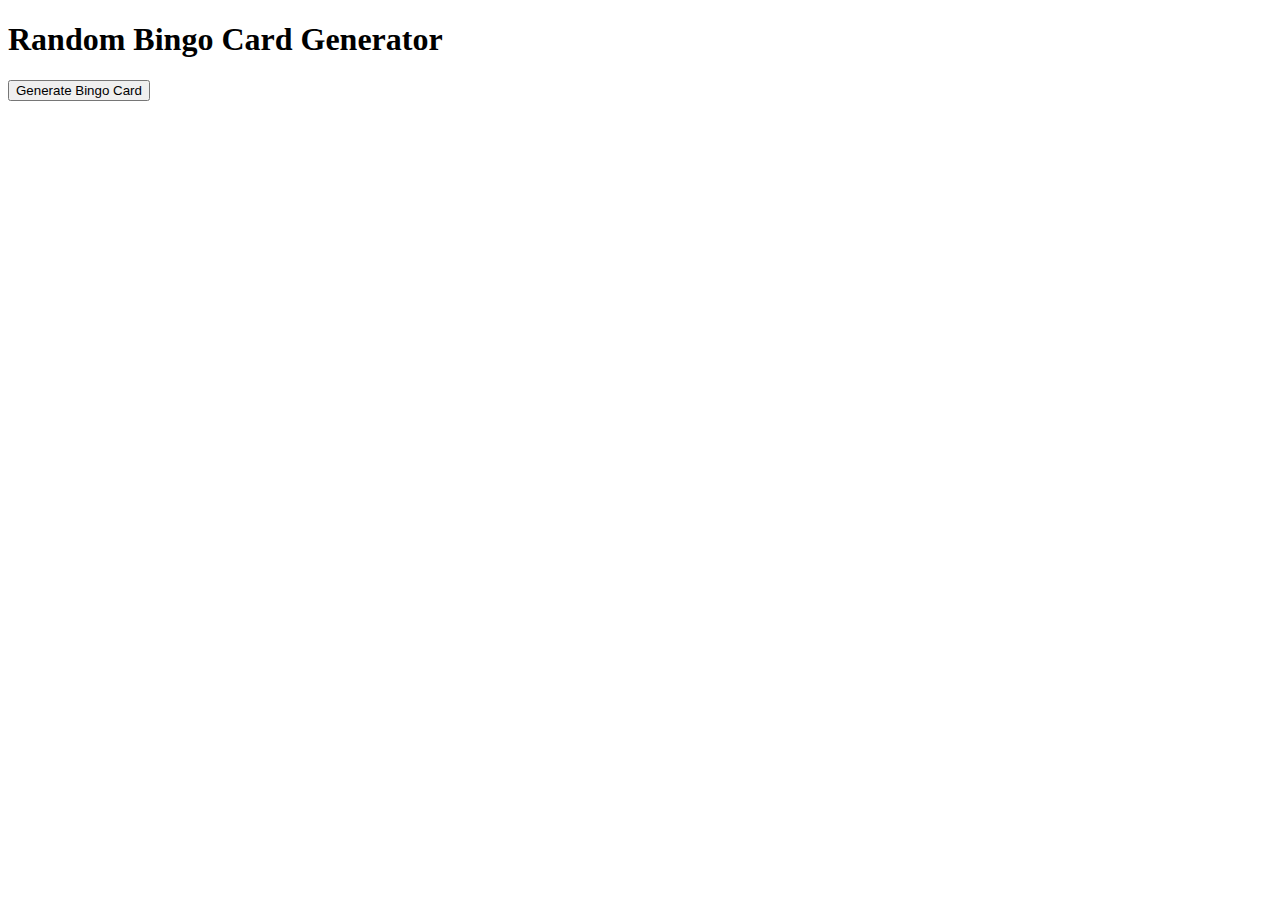
<file: JavascriptProject/bingocard.html>
<!DOCTYPE html>
<html lang="en">
<head>
    <meta charset="UTF-8">
    <meta name="viewport" content="width=device-width, initial-scale=1.0">
    <title>Random Bingo Card Generator</title>
    <style>
        table {
            border-collapse: collapse;
        }
        td {
            border: 1px solid black;
            padding: 10px;
            text-align: center;
        }
    </style>
</head>
<body>
    <h1>Random Bingo Card Generator</h1>
    <button onclick="generateAndDisplayCard()">Generate Bingo Card</button>
    <table id="bingoCard"></table>

    <script>
        function generateAndDisplayCard() {
            const bingoCard = generateBingoCard();
            displayBingoCard(bingoCard);
        }

        function generateBingoCard() {
            let bingoCard = [];

            for (let column = 0; column < 5; column++) {
                let columnNumbers = [];
                if (column === 2) {
                    columnNumbers = getRandomNumbers(column * 15 + 1, (column + 1) * 15, 4);
                } else {
                    columnNumbers = getRandomNumbers(column * 15 + 1, (column + 1) * 15, 5);
                }

                bingoCard = bingoCard.concat(columnNumbers);
            }

            return shuffleArray(bingoCard);
        }

        function getRandomNumbers(min, max, count) {
            const numbers = new Set();
            while (numbers.size < count) {
                const randomNum = Math.floor(Math.random() * (max - min + 1)) + min;
                numbers.add(randomNum);
            }
            return Array.from(numbers);
        }

        function shuffleArray(array) {
            for (let i = array.length - 1; i > 0; i--) {
                const j = Math.floor(Math.random() * (i + 1));
                [array[i], array[j]] = [array[j], array[i]];
            }
            return array;
        }

        function displayBingoCard(bingoCard) {
            const table = document.getElementById("bingoCard");
            table.innerHTML = "";

            for (let i = 0; i < 5; i++) {
                const row = bingoCard.slice(i * 5, (i + 1) * 5);

                const tr = document.createElement("tr");
                for (let j = 0; j < 5; j++) {
                    const td = document.createElement("td");
                    td.textContent = row[j];
                    tr.appendChild(td);
                }

                table.appendChild(tr);
            }
        }
    </script>
</body>
</html>
</file>
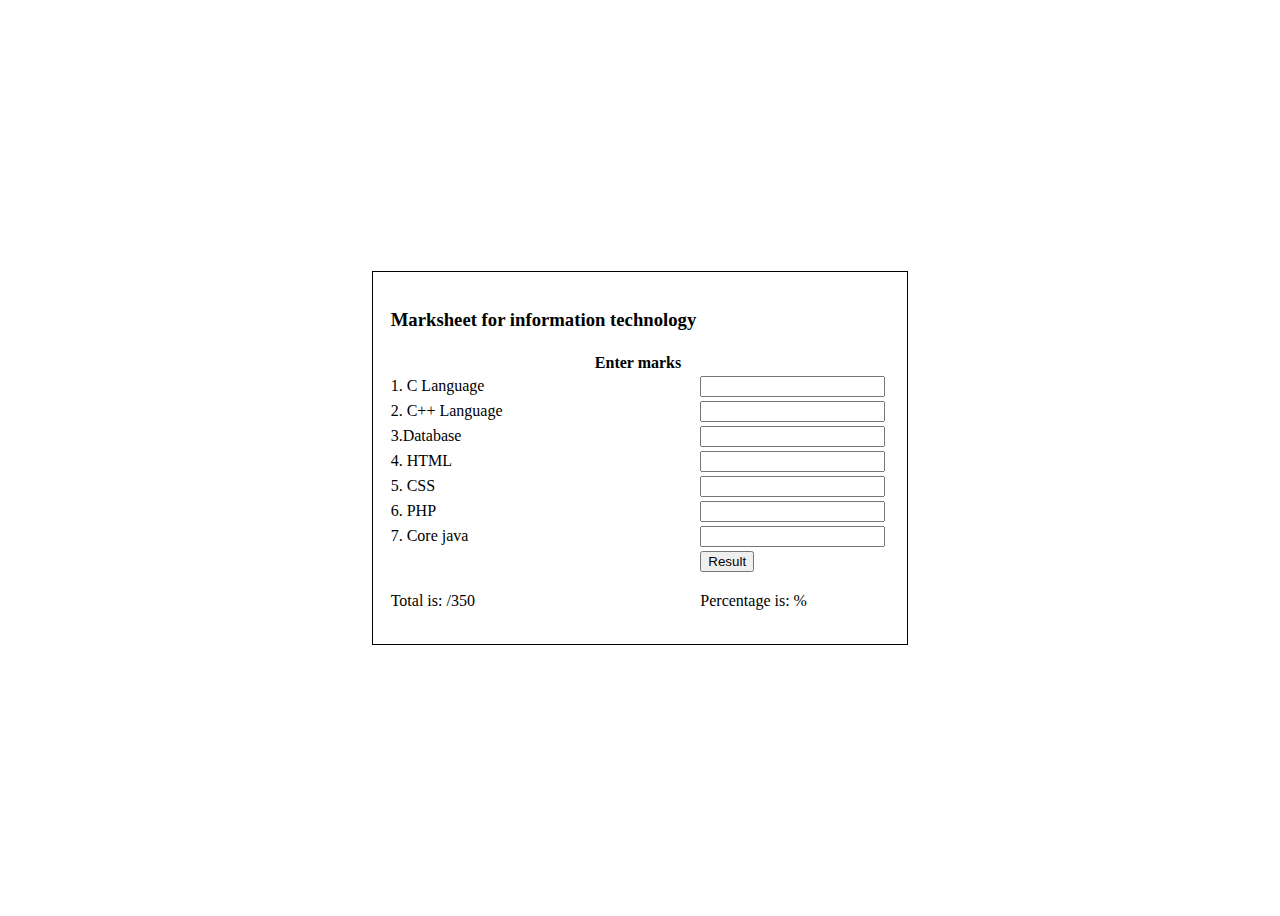
<file: JavascriptProject/marksheet.html>
<!DOCTYPE html>
<html lang="en">
<head>
    <meta charset="UTF-8">
    <meta name="viewport" content="width=device-width, initial-scale=1.0">
    <title>Marksheet</title>
    <style>
        .marksheet {
            /* display: inline-block; */
            display: grid;
            align-items: center;
            justify-content: center;
            /* width: 25%; */
            height: 100vh;
            /* margin: 0 auto; */
        }
        table{
            
            padding: 15px;
            height: 100px;
            border: 1px solid;
            
            /* width: 100px; */
        }
    </style>
</head>
<body>
    <div class="marksheet">
        <table>
            <tr><td><h3>Marksheet for information technology</h3></td></tr>
            <tr>
                <th colspan="2">Enter marks</th>
            </tr>
            <tr>
                <td><label for="input">1. C Language</label></td>
                <td><input type="number" id="s1" onblur="checkvalid(this,'s1Error')" required><span id="s1Error"></span></td>
            </tr>
            <tr>
                <td><label for="input">2. C++ Language</label></td>
                <td><input type="number" id="s2" onblur="checkvalid(this,'s2Error')" required><span id="s2Error"></span></td>
            </tr>
            <tr>
                <td><label for="input">3.Database</label></td>
                <td><input type="number" id="s3" onblur="checkvalid(this,'s3Error')" required><span id="s3Error"></span></td>
            </tr>
            <tr>
                <td><label for="input">4. HTML</label></td>
                <td><input type="number" id="s4" onblur="checkvalid(this,'s4Error')" required><span id="s4Error"></span></td>
                <td></td>
            </tr>
            <tr>
                <td><label for="input">5. CSS</label></td>
                <td><input type="number" id="s5" onblur="checkvalid(this,'s5Error')" required><span id="s5Error"></span></td>
            </tr>
            <tr>
                <td><label for="input">6. PHP</label></td>
                <td><input type="number" id="s6" onblur="checkvalid(this,'s6Error')" required><span id="s6Error"></span></td>
            </tr>
            <tr>
                <td><label for="input">7. Core java</label></td>
                <td><input type="number" id="s7" onblur="checkvalid(this,'s7Error')" required><span id="s7Error"></span></td>
            </tr>
            <tr>
                <td></td>
                <td><button id="result">Result</button></td>
            </tr>
            <tr>
                <td><p>Total is: <span id="total"></span>/350</p></td>
                <td>Percentage is: <span id="per"></span>%</td>
            </tr>
        </table>
    </div>
    <script>
        // const result=document.getElementById("result");
        document.getElementById("result").addEventListener("click",()=>{
            let s1,s2,s3,s4,s5,s6,s7,ans,percent;
            s1= parseFloat(document.getElementById("s1").value);
            s2=parseFloat(document.getElementById("s2").value);
            s3=parseFloat(document.getElementById("s3").value);
            s4=parseFloat(document.getElementById("s4").value);
            s5=parseFloat(document.getElementById("s5").value);
            s6=parseFloat(document.getElementById("s6").value);
            s7=parseFloat(document.getElementById("s7").value);
            ans=s1+s2+s3+s4+s5+s6+s7;
            total.innerHTML=ans;
            percent=ans/7;
            per.innerHTML=percent;
            total.style.color='blue';
            per.style.color='blue';
        })
        function checkvalid(anything,spnid) {
            console.log("called",spnid);
            // console.log("called",anything.value);
            // let inpData = document.getElementById("username");
            // let inpData = document.getElementById("username").value
            // console.log(inpData);
            if (anything.value == "") {
                document.getElementById(spnid).innerText = "This field is required!!!";
            } else {
                document.getElementById(spnid).innerText = "";
            }
        }
    </script>
</body>
</html>
</file>
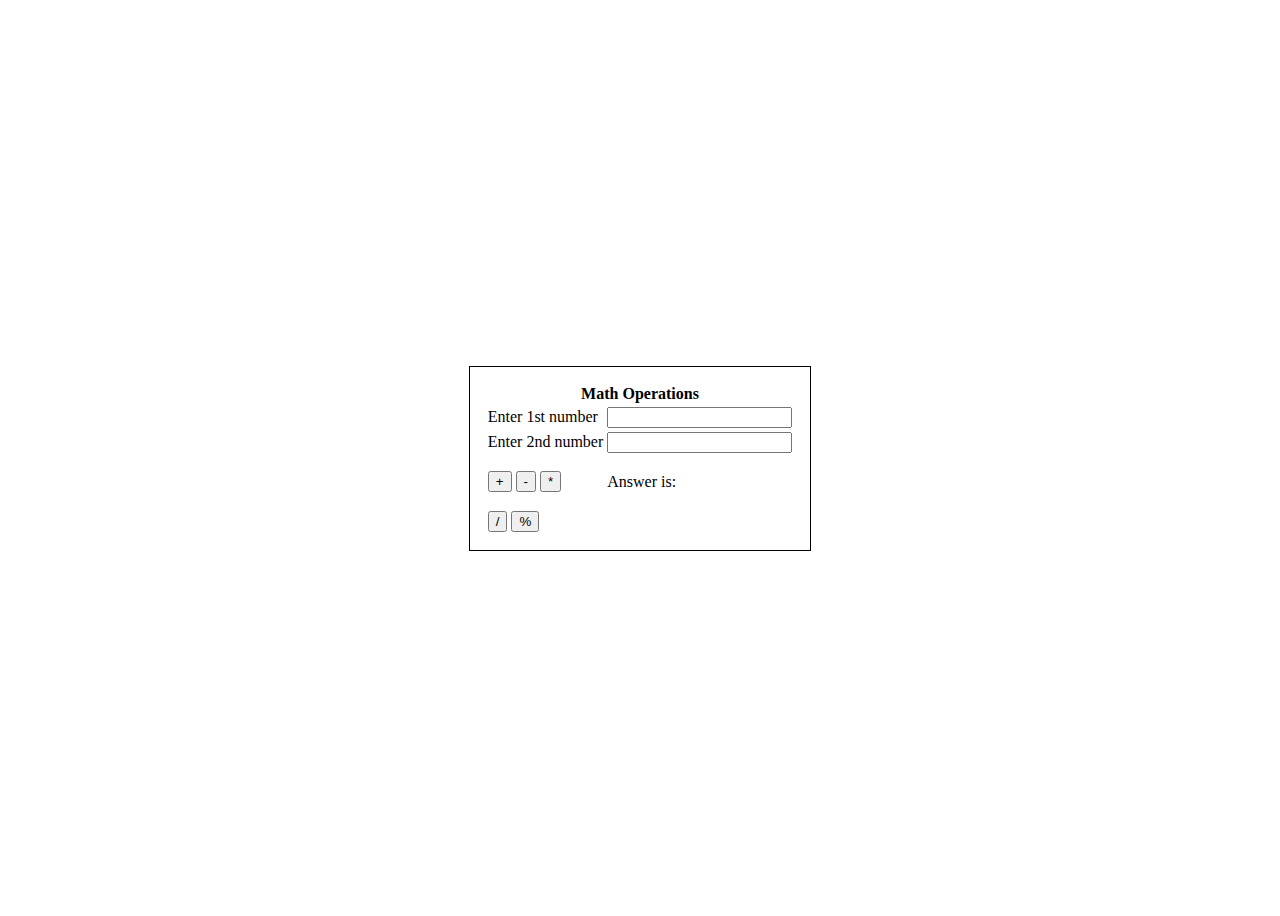
<file: JavascriptProject/mathoperation.html>
<!DOCTYPE html>
<html lang="en">

<head>
    <meta charset="UTF-8">
    <meta name="viewport" content="width=device-width, initial-scale=1.0">
    <title>Math Operations</title>
    <style>
        .math {
            /* display: inline-block; */
            display: grid;
            align-items: center;
            justify-content: center;
            /* width: 25%; */
            height: 100vh;
            /* margin: 0 auto; */
        }
        table{
            
            padding: 15px;
            border: 1px solid;
            height: 100px;
            
            /* width: 100px; */
        }
        /* #answer{
            color: red;
        } */
    </style>
</head>

<body>
    <!-- <strong>Math Operations</strong><br>
    <label for="first_num">Enter 1st number</label>
    <input type="text" id="first_num"><br>
    <label for="second_num">Enter 2nd number</label>
    <input type="text" id="second_num"><br>
    <button type="button" id="add">+</button>
    <button type="button" id="subtract">-</button>
    <button type="button" id="multiply">*</button>
    <button type="button" id="divide">/</button>
    <button type="button" id="modulus">%</button>
    <p>Answer is: <input type="text" id="answer"></p>
    <p>Answer is: <span id="answer"></span></p> -->

    <div class="math">
        <table>
            <tr>
                <th colspan="2"><strong>Math Operations</strong></th>
            </tr>
            <tr>
                <td> <label for="first_num">Enter 1st number</label></td>
                <td><input type="text" id="first_num"></td>
            </tr>
            <tr>
                <td><label for="second_num">Enter 2nd number</label></td>
                <td><input type="text" id="second_num"></td>
            </tr>
            <tr>
                <td> <button type="button" id="add">+</button>
                    <button type="button" id="subtract">-</button>
                    <button type="button" id="multiply">*</button>
                </td>
                <td>
                    <p>Answer is: <span id="answer"></span></p>
                </td>
            </tr>
            <tr>
                <td><button type="button" id="divide">/</button>
                    <button type="button" id="modulus">%</button>
                </td>
            </tr>
        </table>
    </div>
    <script>
        const answer = document.getElementById("answer");

        document.getElementById("add").addEventListener("click", () => {
            let x = parseFloat(document.getElementById("first_num").value);
            let y = parseFloat(document.getElementById("second_num").value);
            let result = x + y;
            answer.innerHTML = result;
        });

        document.getElementById("subtract").addEventListener("click", () => {
            let x = parseFloat(document.getElementById("first_num").value);
            let y = parseFloat(document.getElementById("second_num").value);
            let result = x - y;
            answer.innerHTML = result;
        });

        document.getElementById("multiply").addEventListener("click", () => {
            let x = parseFloat(document.getElementById("first_num").value);
            let y = parseFloat(document.getElementById("second_num").value);
            let result = x * y;
            answer.innerHTML = result;
        });

        document.getElementById("divide").addEventListener("click", () => {
            let x = parseFloat(document.getElementById("first_num").value);
            let y = parseFloat(document.getElementById("second_num").value);
            if (y === 0) {
                alert("Cannot divide by zero");
                answer.innerHTML = "";
            } else {
                let result = x / y;
                answer.innerHTML = result;
            }
        });

        document.getElementById("modulus").addEventListener("click", () => {
            let x = parseInt(document.getElementById("first_num").value);
            let y = parseInt(document.getElementById("second_num").value);
            let result = x % y;
            answer.innerHTML = result;
           
        });
        answer.style.color='red';
    </script>
</body>

</html>
</file>
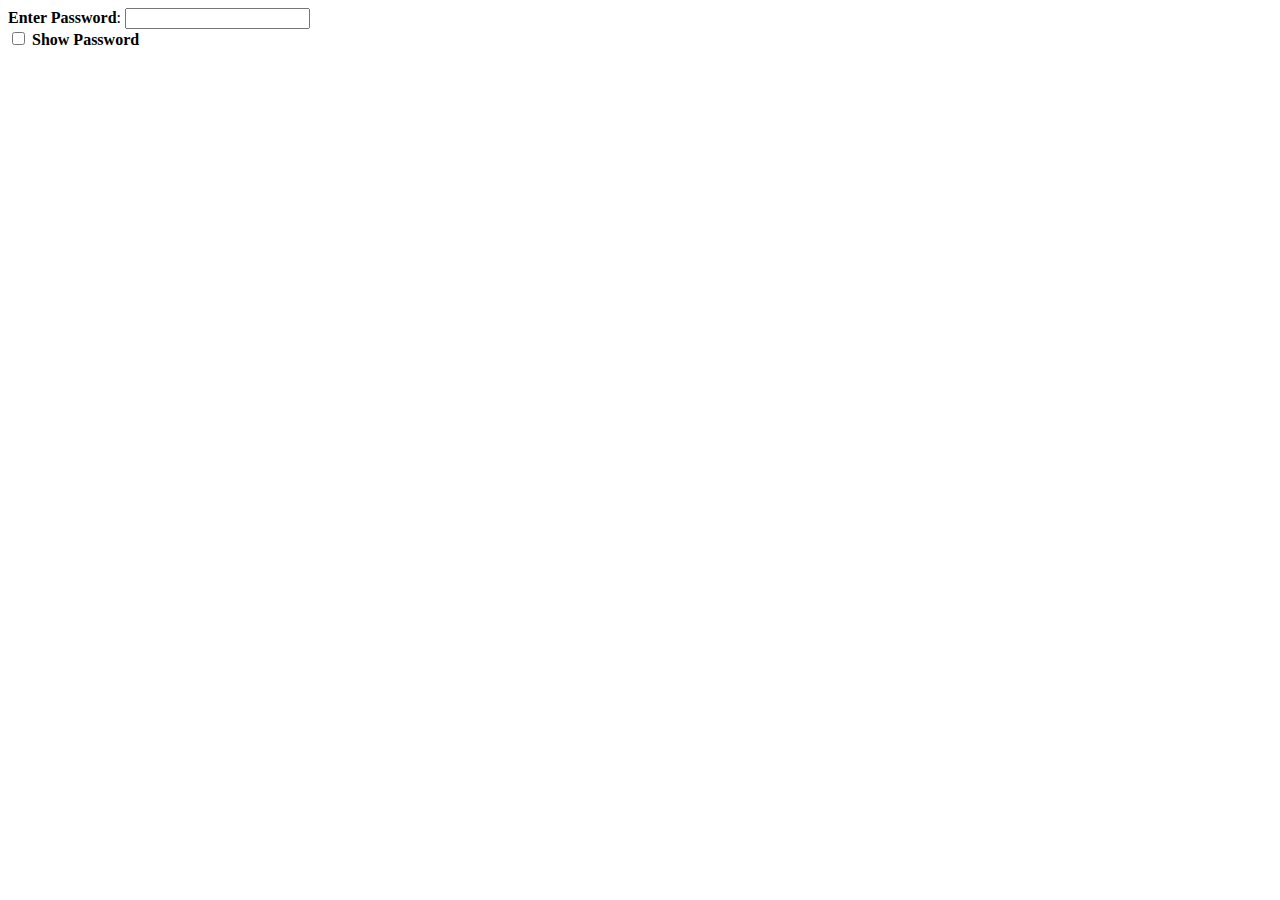
<file: JavascriptProject/showpassword.html>
<!DOCTYPE html>
<html lang="en">
<head>
	<meta charset="UTF-8">
	<meta http-equiv="X-UA-Compatible"
		content="IE=edge">
	<meta name="viewport"
		content="width=device-width, initial-scale=1.0">
	<title>
		Show and hide password using JavaScript
	</title>
</head>

<body>
	

	<strong>Enter Password</strong>:
	<input type="password" id="pass"><br>

	<input type="checkbox" onclick="check()">
	<strong>Show Password</strong>

	<script>
		
		function check() {
			let temp = document.getElementById("pass");
			
			if (temp.type === "password") {
				temp.type = "text";
			}
			else {
				temp.type = "password";
			}
		}
	</script>
</body>
</html>
</file>
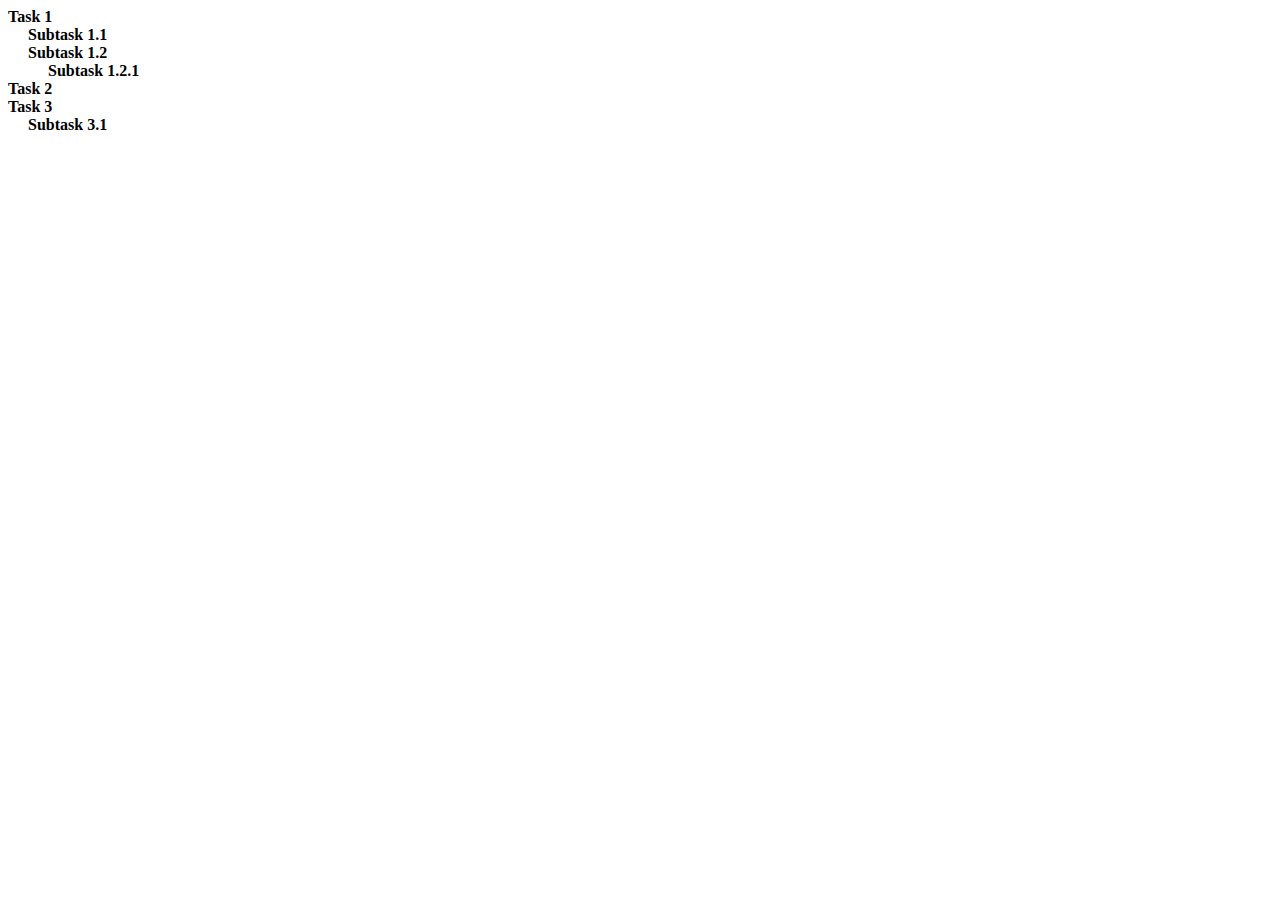
<file: JavascriptProject/sirtask.html>
<!DOCTYPE html>
<html lang="en">
<head>
    <meta charset="UTF-8">
    <meta name="viewport" content="width=device-width, initial-scale=1.0">
    <title>Task List</title>
</head>
<body>

    <div id="taskList"></div>

    <script>
        var tasksData = {
            "tasks": [
                {
                    "id": 1,
                    "name": "Task 1",
                    "subtasks": [
                        {
                            "id": 11,
                            "name": "Subtask 1.1",
                            "subtasks": []
                        },
                        {
                            "id": 12,
                            "name": "Subtask 1.2",
                            "subtasks": [
                                {
                                    "id": 121,
                                    "name": "Subtask 1.2.1",
                                    "subtasks": []
                                }
                            ]
                        }
                    ]
                },
                {
                    "id": 2,
                    "name": "Task 2",
                    "subtasks": []
                },
                {
                    "id": 3,
                    "name": "Task 3",
                    "subtasks": [
                        {
                            "id": 31,
                            "name": "Subtask 3.1",
                            "subtasks": []
                        }
                    ]
                }
            ]
        };

        function render(contain, tasks) {
            tasks.forEach(function (task) {
                var taskElement = document.createElement("div");
                taskElement.innerHTML = "<strong>" + task.name + "</strong>";
                
                if (task.subtasks.length > 0) {
                    console.log(task.subtasks.length );
                    var subtasksContainer = document.createElement("div");
                    render(subtasksContainer, task.subtasks);
                    taskElement.appendChild(subtasksContainer);
                    subtasksContainer.style.marginLeft = "20px";
                }

                contain.appendChild(taskElement);
            });
        }

        var taskListContainer = document.getElementById("taskList");
        render(taskListContainer, tasksData.tasks);
    </script>

</body>
</html>
</file>
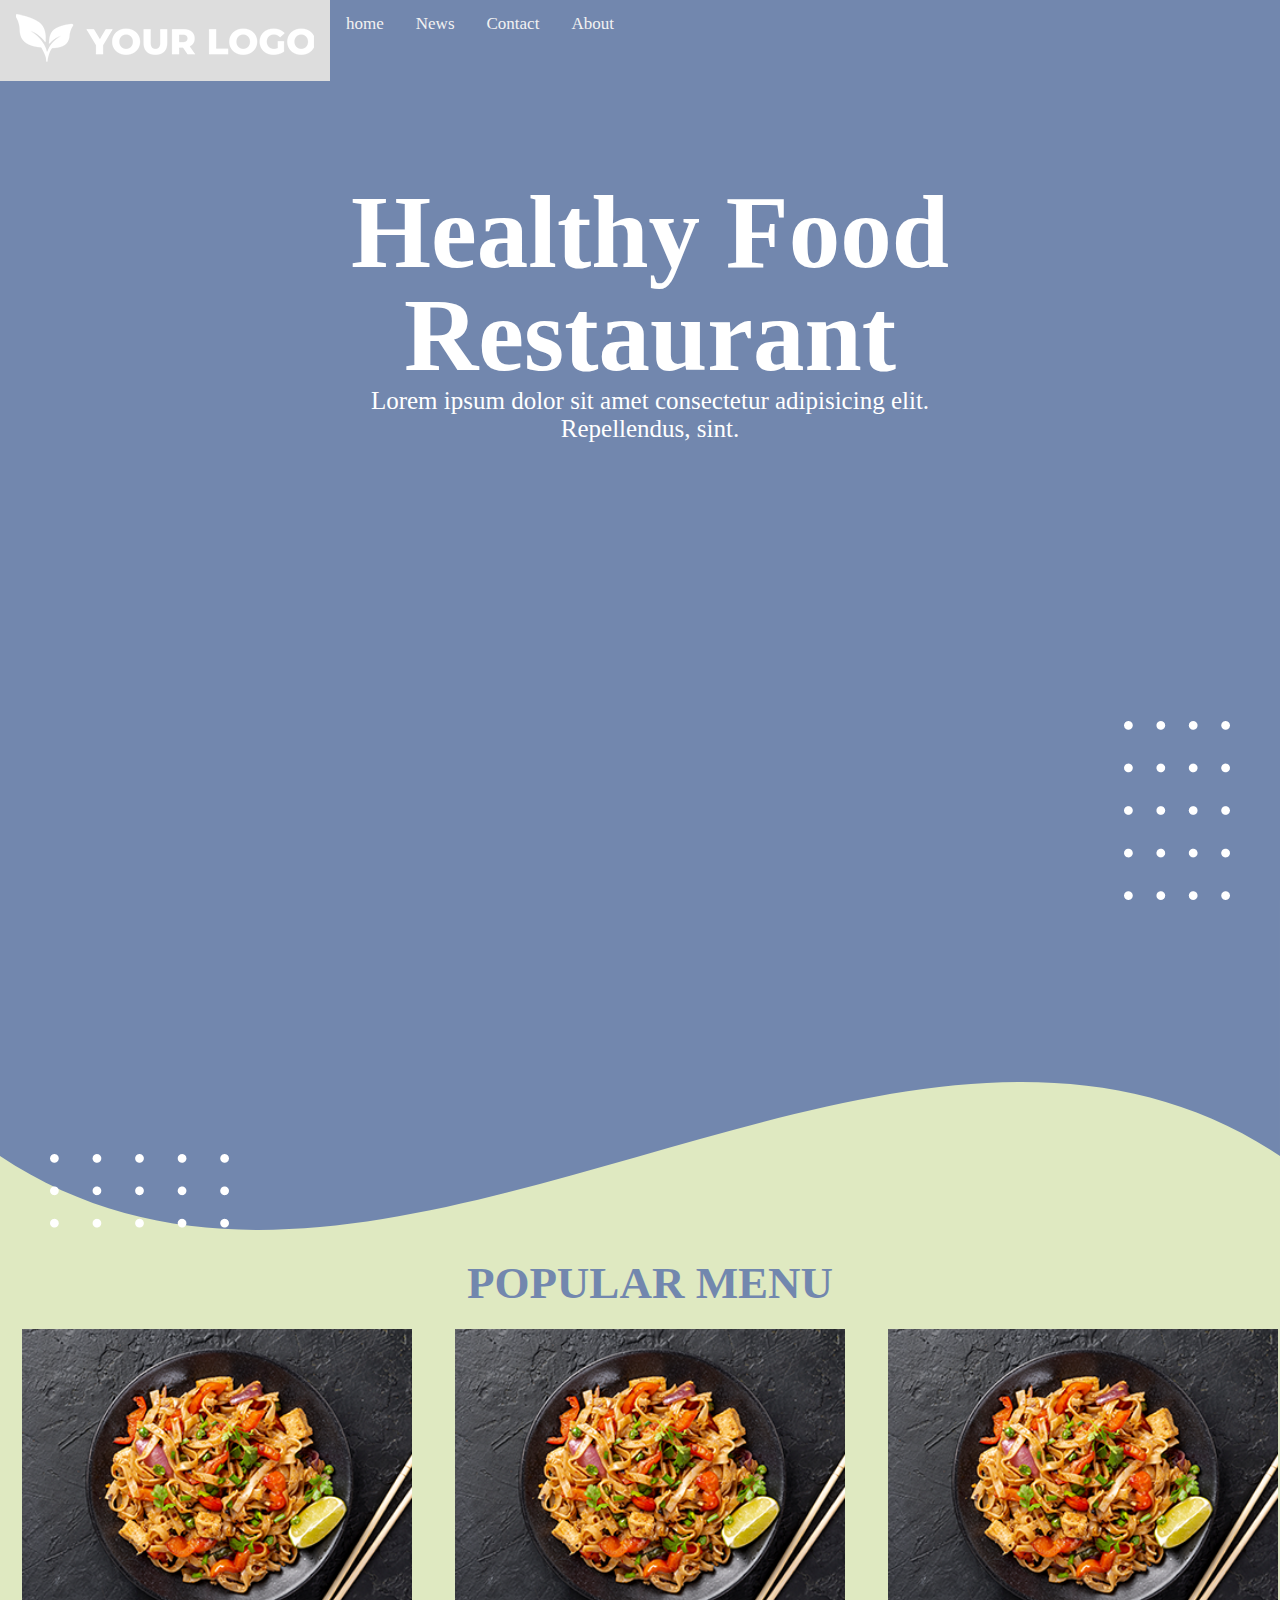
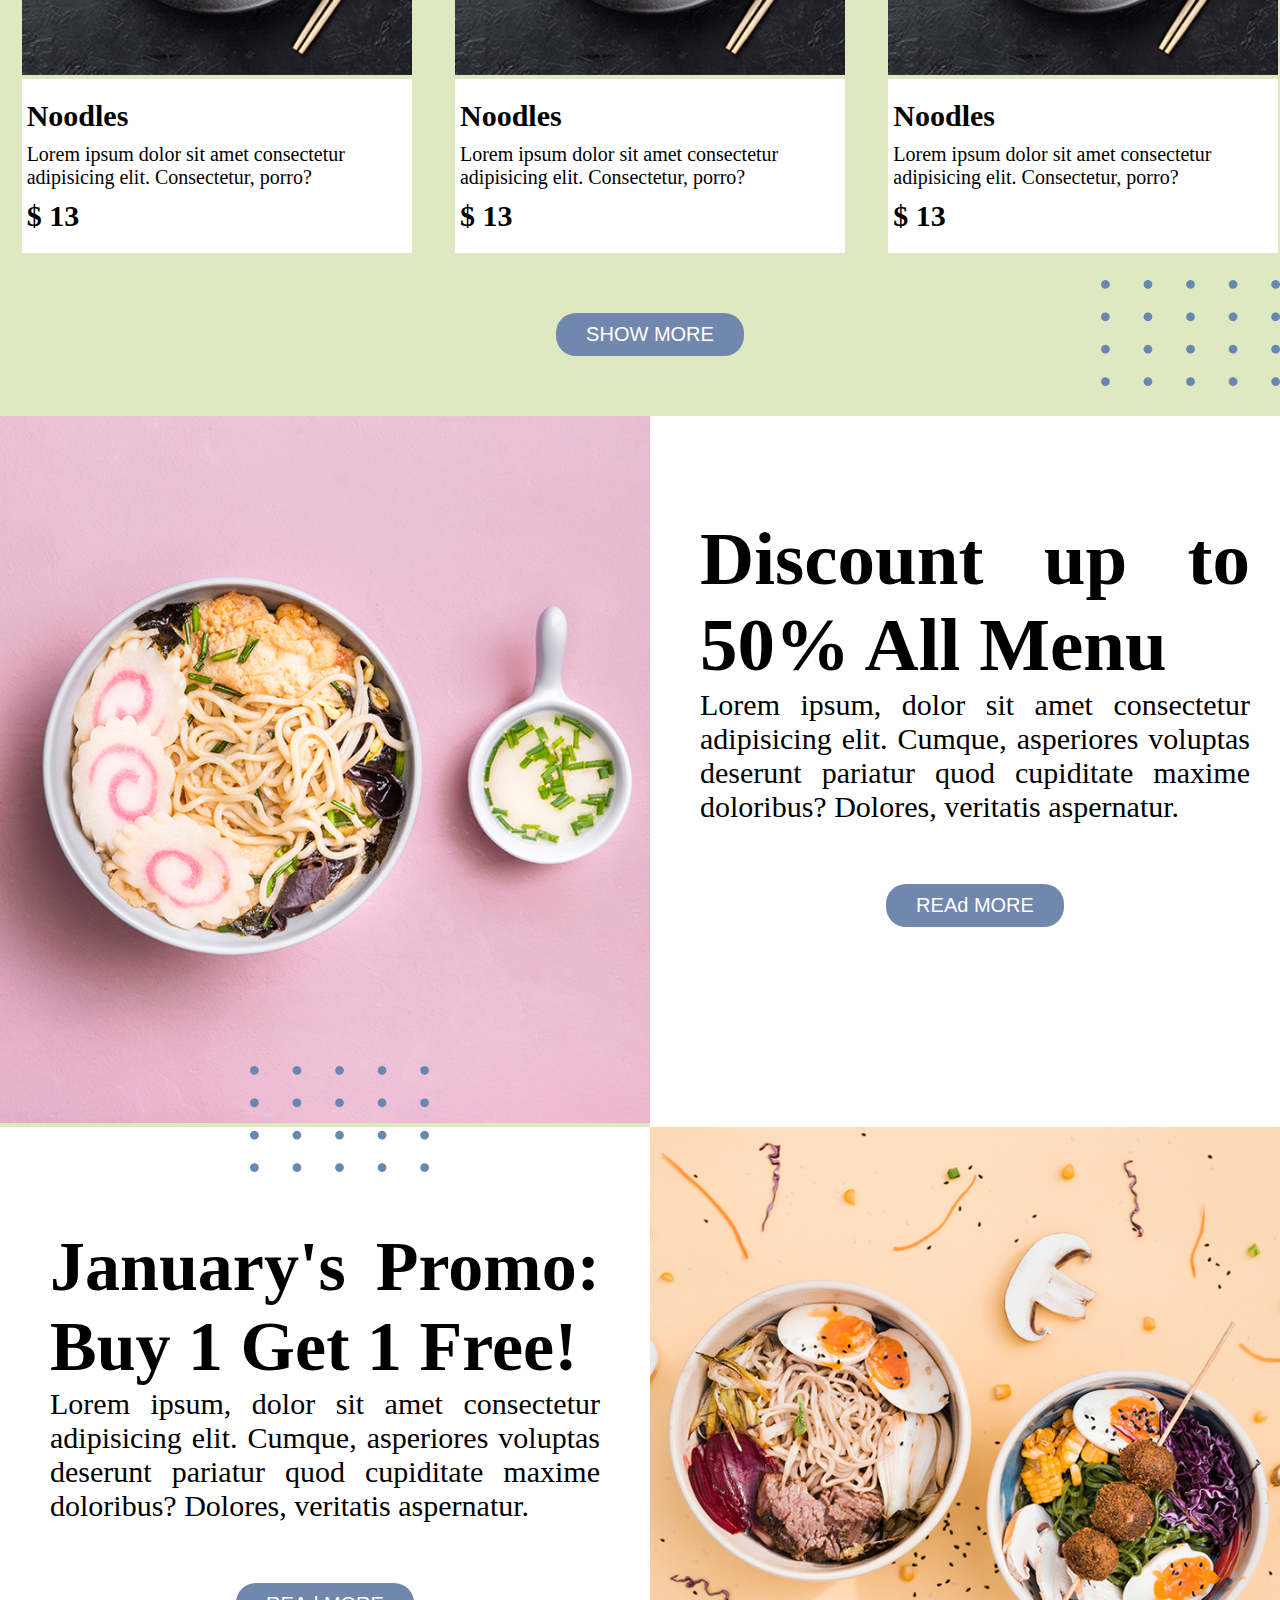
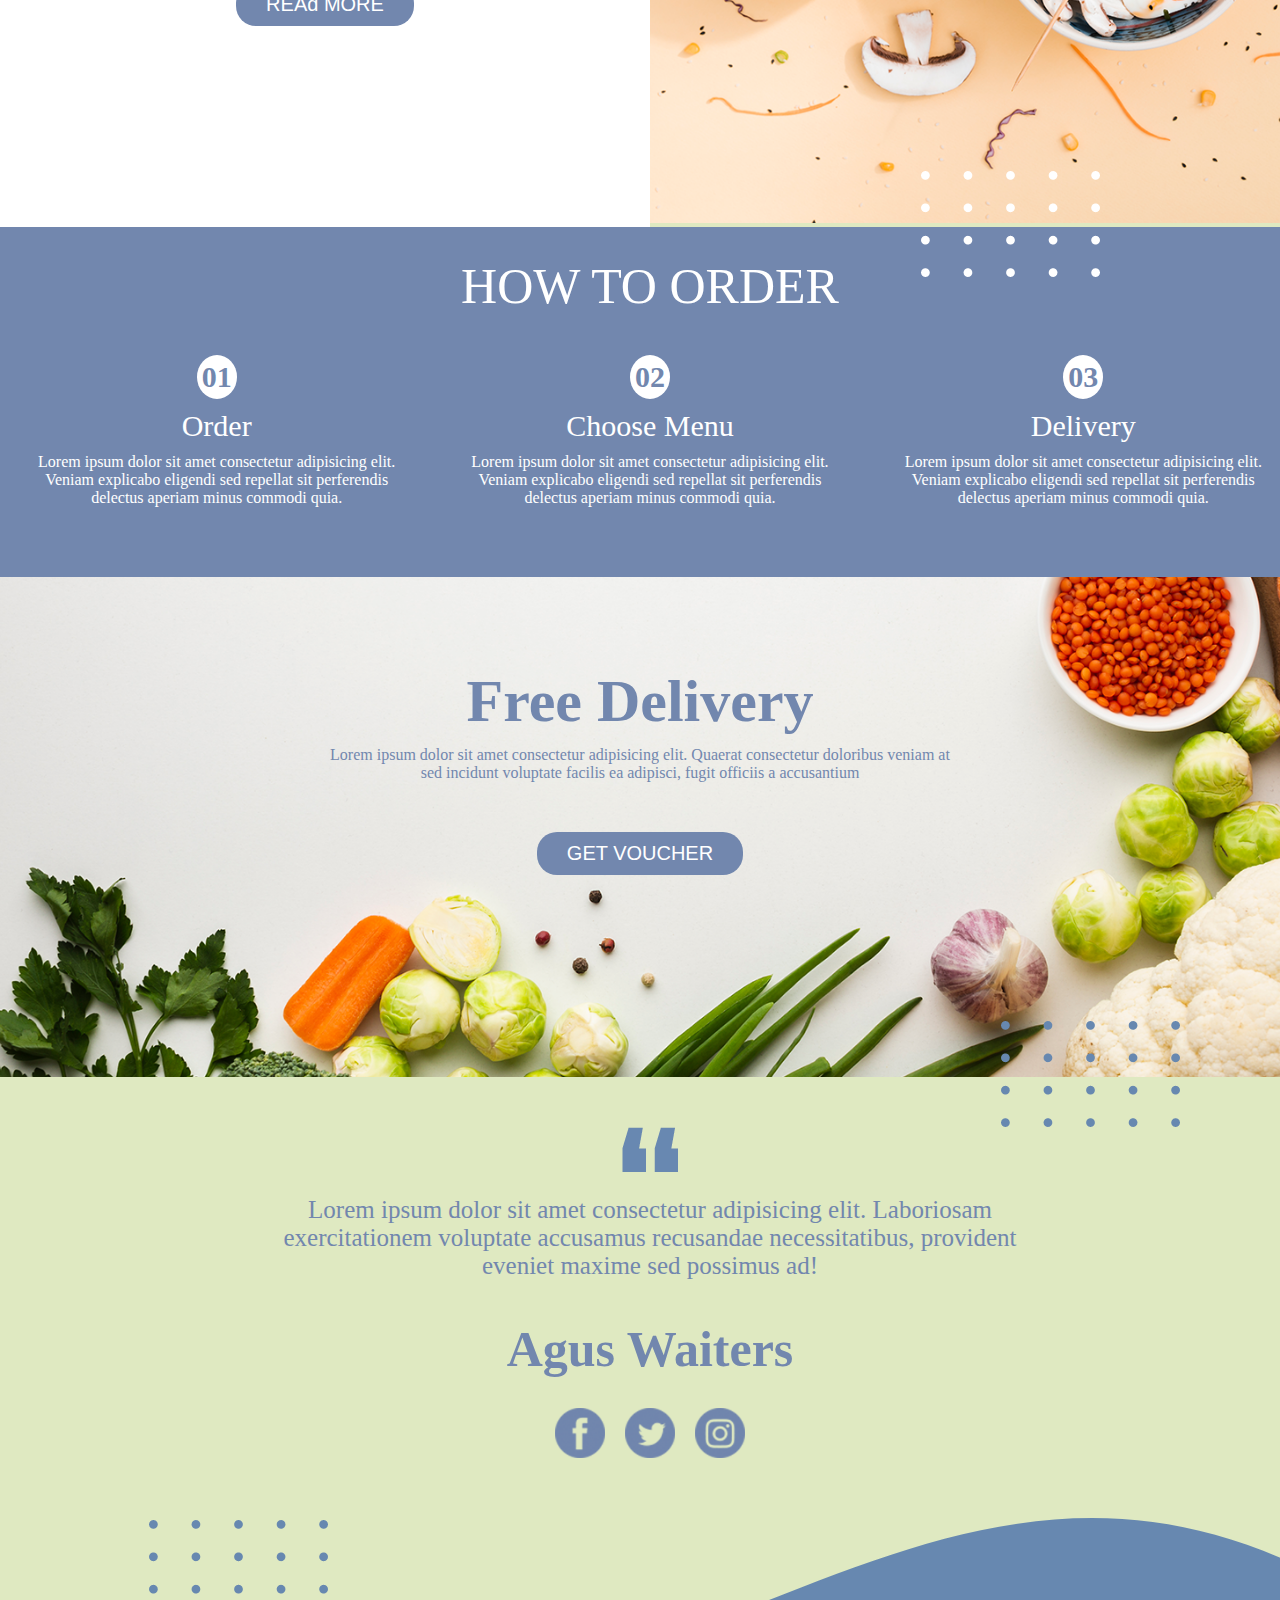
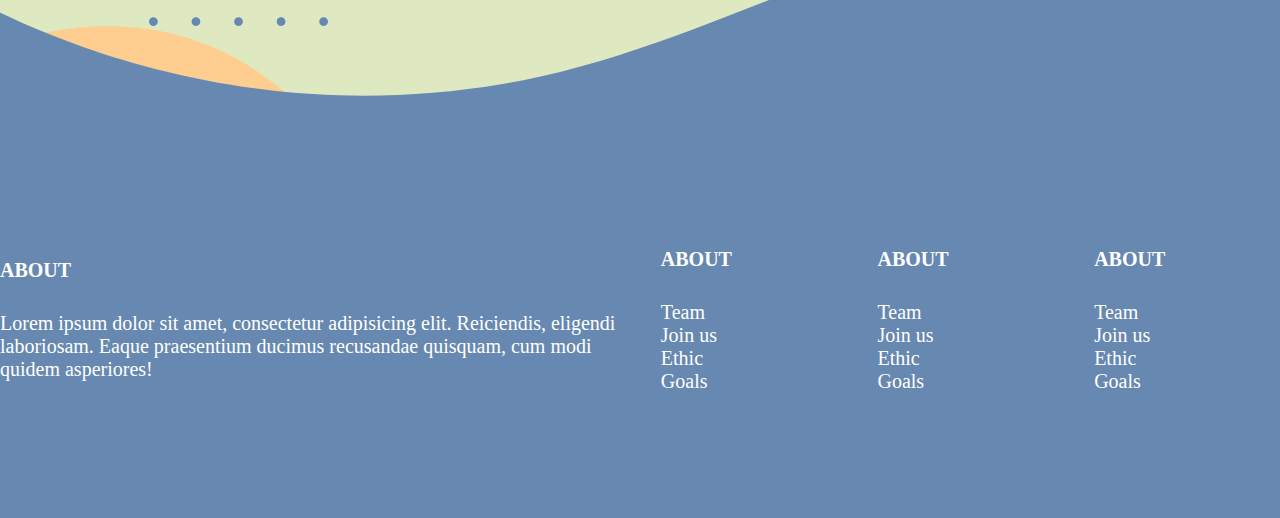
<file: psd/restaront.html>
<!DOCTYPE html>
<html lang="en">

<head>
  <meta charset="UTF-8" />
  <meta http-equiv="X-UA-Compatible" content="IE=edge" />
  <meta name="viewport" content="width=device-width, initial-scale=1.0" />
  <title>Document</title>
  <link rel="stylesheet" href="https://cdnjs.cloudflare.com/ajax/libs/font-awesome/6.3.0/css/all.min.css"
    integrity="sha512-SzlrxWUlpfuzQ+pcUCosxcglQRNAq/DZjVsC0lE40xsADsfeQoEypE+enwcOiGjk/bSuGGKHEyjSoQ1zVisanQ=="
    crossorigin="anonymous" referrerpolicy="no-referrer" />
  <link rel="stylesheet" href="css/resta.css" />
</head>

<body>
  <section class="bgcolor pos-rel">
    <header class="pos-rel">
      <img src="img/header shepe1.png" alt="" class="pos-ab sec1shepe-1" />
      <img src="img/header shep2.png" alt="" class="pos-ab sec1shepe-2" />
      <div class="container">

        <div class="topnav  row jsc" id="myTopnav">
          <!-- <div class="logo">
          </div> -->
          <div class="row  align jsc">
            <div>

              <a href="#news">

                <img src="./img/header logo.png" alt="">
              </a>
              <a href="#news">home</a>
              <a href="#news">News</a>
              <a href="#contact">Contact</a>
              <a href="#about">About</a>
              <a href="javascript:void(0);" class="icon" onclick="myFunction()">
                <i class="fa fa-bars"></i>
              </a>
            </div>
          </div>
        </div>
        <div class="head">
          <h1>Healthy Food Restaurant</h1>
          <p>
            Lorem ipsum dolor sit amet consectetur adipisicing elit.
            Repellendus, sint.
          </p>
        </div>
      </div>
    </header>
    <svg viewBox="0 0 500 130 " class="svg">
      <path d="M0,100 C150,200 350,0 500,100 L500,00 L0,0 Z;"></path>
    </svg>
  </section>
  <section class="bgcolor pos-rel" id="home">
    <img src="img/sec1-shepe1.png" alt="" class="pos-ab shepe1">
    <div class="container">
      <div class="popular">
        <h2>POPULAR MENU</h2>
      </div>
      <div class="row border">
        <div class="col-30  slide-left">
          <img src="img/sec-1img1.png" alt="" />
          <div class="sec-1text">
            <h3>Noodles</h3>
            <p>
              Lorem ipsum dolor sit amet consectetur adipisicing elit.
              Consectetur, porro?
            </p>
            <p class="prich">$ 13</p>
          </div>
        </div>
        <div class="col-30 slide-left2">
          <img src="img/sec-1img1.png" alt="" />
          <div class="sec-1text">
            <h3>Noodles</h3>
            <p>
              Lorem ipsum dolor sit amet consectetur adipisicing elit.
              Consectetur, porro?
            </p>
            <p class="prich">$ 13</p>
          </div>
        </div>
        <div class="col-30  slide-left">
          <img src="img/sec-1img1.png" alt="" />
          <div class="sec-1text">
            <h3>Noodles</h3>
            <p>
              Lorem ipsum dolor sit amet consectetur adipisicing elit.
              Consectetur, porro?
            </p>
            <p class="prich">$ 13</p>
          </div>
        </div>
      </div>
      <div class="btn">
        <button>SHOW MORE</button>
      </div>
    </div>
  </section>
  <div class="container pos-rel" id="">
    <section class="bgcolor" id="Ourmenu">
      <div class="row">
        <div class="col-50">
          <img src="img/sec-2img1.png" alt="">
        </div>
        <div class="col-50 colbg">
          <div class="sec-2text">
            <p class="discount">Discount up to 50% All Menu</p>
            <p>Lorem ipsum, dolor sit amet consectetur adipisicing elit. Cumque, asperiores voluptas deserunt pariatur
              quod cupiditate maxime doloribus? Dolores, veritatis aspernatur.</p>
            <div class="btn">
              <button>REAd MORE</button>
            </div>
          </div>
        </div>
      </div>
      <div class="row">
        <div class="col-50 colbg">
          <div class="sec-2text">
            <p class="january">January's Promo: Buy 1 Get 1 Free!</p>
            <p>Lorem ipsum, dolor sit amet consectetur adipisicing elit. Cumque, asperiores voluptas deserunt pariatur
              quod cupiditate maxime doloribus? Dolores, veritatis aspernatur.</p>
            <div class="btn">
              <button>REAd MORE</button>
            </div>
          </div>
        </div>
        <div class="col-50">
          <img src="img/sec2img2.png" alt="">
        </div>
      </div>
      <img src="img/sec1-shepe1.png" alt="" class="pos-ab sec-2shepe">
      <img src="img/header shep2.png" alt="" class="pos-ab sec-2shepe2">
  </div>
  </section>
  <section class="sec-3bg" id="Ourmenu">
    <div class="container">
      <div class="sec-3">
        <div class="order">
          <p>HOW TO ORDER</p>
        </div>
        <div class="row">
          <div class="col-30">
            <div class="thrteen">
              <div class="numbar">01</div>
              <div class="second">Order</div>
              <div class="thired">
                <p>Lorem ipsum dolor sit amet consectetur adipisicing elit. Veniam explicabo eligendi sed repellat sit
                  perferendis delectus aperiam minus commodi quia.</p>
              </div>
            </div>
          </div>
          <div class="col-30">
            <div class="thrteen">
              <div class="numbar">02</div>
              <div class="second">Choose Menu</div>
              <div class="thired">
                <p>Lorem ipsum dolor sit amet consectetur adipisicing elit. Veniam explicabo eligendi sed repellat sit
                  perferendis delectus aperiam minus commodi quia.</p>
              </div>
            </div>
          </div>
          <div class="col-30">
            <div class="thrteen">
              <div class="numbar">03</div>
              <div class="second">Delivery</div>
              <div class="thired">
                <p>Lorem ipsum dolor sit amet consectetur adipisicing elit. Veniam explicabo eligendi sed repellat sit
                  perferendis delectus aperiam minus commodi quia.</p>
              </div>
            </div>
          </div>
        </div>
      </div>
    </div>

  </section>
  <section class="sec-4bg pos-rel">
    <img src="img/sec1-shepe1.png" alt="" class="pos-ab sec-4shepe">
    <div class="sec-4">
      <div class="food">
        <p class="free">Free Delivery</p>
        <P>Lorem ipsum dolor sit amet consectetur adipisicing elit. Quaerat consectetur doloribus veniam at sed incidunt
          voluptate facilis ea adipisci, fugit officiis a accusantium</P>
        <div class="btn2">
          <button>GET VOUCHER</button>
        </div>
      </div>
    </div>
  </section>
  <section class="sec-5bg">
    <div class="container pos-rel">
      <img src="img/sec1-shepe1.png" alt="" class="pos-ab sec-5shepe3">
      <div class="sec-5">
        <img src="img/sec-5quote.png" alt="">
        <p>Lorem ipsum dolor sit amet consectetur adipisicing elit. Laboriosam exercitationem voluptate accusamus
          recusandae necessitatibus, provident eveniet maxime sed possimus ad! </p>
        <p class="agus">Agus Waiters</p>
        <div class="soc">
          <img src="img/sec-5fecbook.png" alt="">
          <img src="img/sec-5twitter.png" alt="">
          <img src="img/sec-5intra.png" alt="">
        </div>
      </div>
    </div>
  </section>
  <section class="sec-6bg pos-rel">
    <img src="img/sec-6shepe.png" alt="" class="pos-ab sec-6shepe">
    <img src="img/sec-6shepe2.png" alt="" class="pos-ab sec-6shepe2">
    <div class="container pos-rel sec-6 z-index">
      <div class="row align ">
        <div class="col-50">
          <ul>
            <li class="about">ABOUT</li>
            <li>Lorem ipsum dolor sit amet, consectetur adipisicing elit. Reiciendis, eligendi laboriosam. Eaque
              praesentium ducimus recusandae quisquam, cum modi quidem asperiores!</li>
          </ul>
        </div>
        <div class="col-50 flex">
          <div class="col-30">
            <ul>
              <li class="about">ABOUT</li>
              <li>Team</li>
              <li>Join us</li>
              <li>Ethic</li>
              <li>Goals</li>
            </ul>
          </div>
          <div class="col-30">
            <ul>
              <li class="about">ABOUT</li>
              <li>Team</li>
              <li>Join us</li>
              <li>Ethic</li>
              <li>Goals</li>
            </ul>
          </div>
          <div class="col-30">
            <ul>
              <li class="about">ABOUT</li>
              <li>Team</li>
              <li>Join us</li>
              <li>Ethic</li>
              <li>Goals</li>
            </ul>
          </div>
        </div>
      </div>
    </div>
  </section>

  <script>
    function myFunction() {
      var x = document.getElementById("myTopnav");
      if (x.className === "topnav") {
        x.className += " responsive";
      } else {
        x.className = "topnav";
      }
    }
  </script>

</body>

</html>
</file>
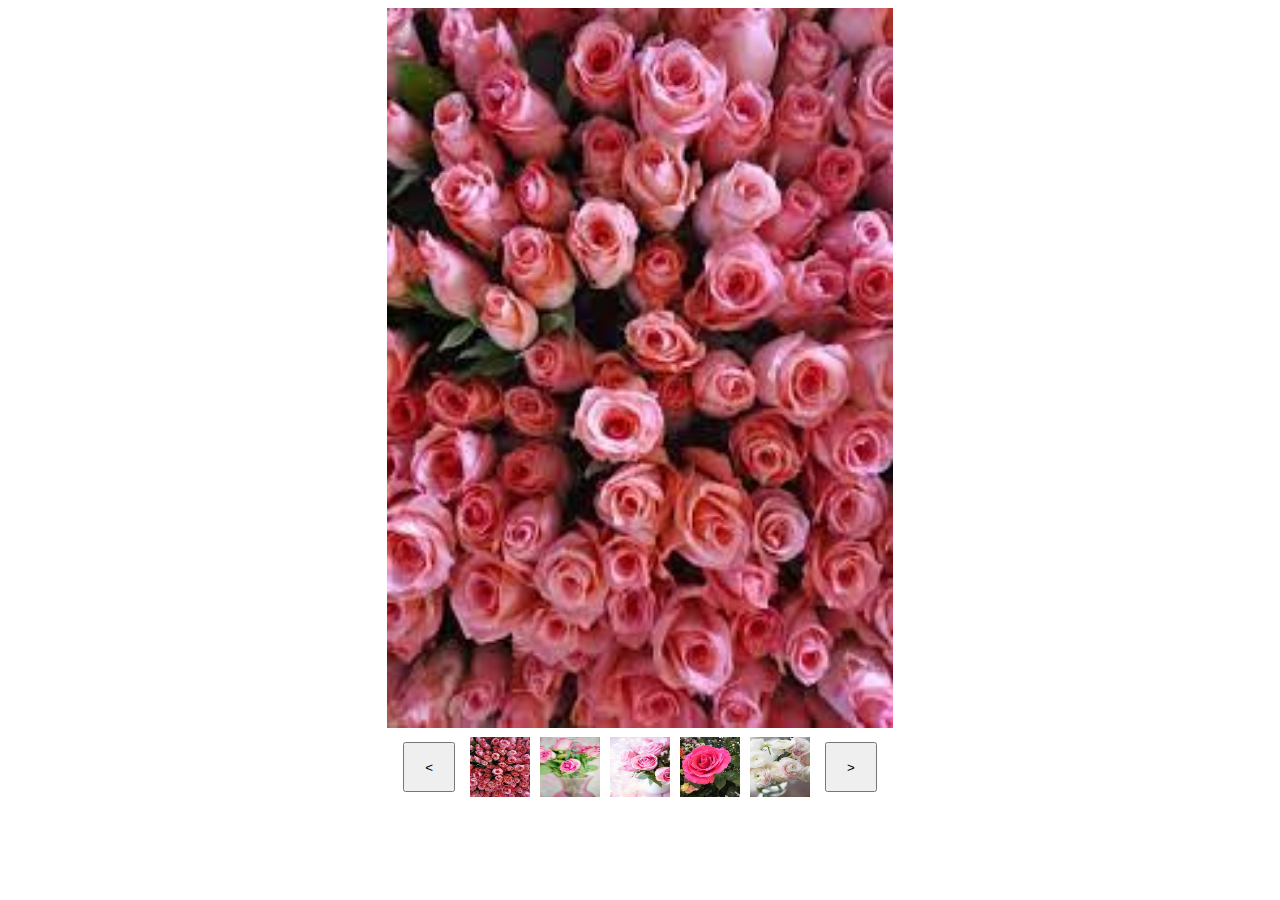
<file: JavascriptProject/Imageslider/assesment.html>
<!DOCTYPE html>
<html lang="en">
<head>
    <meta charset="UTF-8">
    <meta name="viewport" content="width=device-width, initial-scale=1.0">
    <title>Image Slider with Thumbnails</title>
   <style>
    body {
    text-align: center;
}

.slider-container {
    width: 40%;
    margin: 0 auto;
    overflow: hidden;
    position: relative;
}

.slide {
    width: 100%;
    display: none;
    justify-content: center;
}

img {
    width: 100%;
    height:80vh;
}

.thumbnail-container {
    display: flex;
    justify-content: center;
}

.thumbnail {
    width: 60px;
    height: 60px;
    margin: 5px;
    cursor: pointer;
}

button {
    margin: 10px;
    padding: 10px 20px;
}

   </style>
</head>
<body>
    <div class="slider-container">
        <div class="slide">
            <img src="./image/1.jpg" alt="Image 1">
        </div>
        <div class="slide">
            <img src="./image/2.jpg" alt="Image 2">
        </div>
        <div class="slide">
            <img src="./image/3.jpg" alt="Image 3">
        </div>
        <div class="slide">
            <img src="./image/4.jpg" alt="Image 3">
        </div>
        <div class="slide">
            <img src="./image/5.jpg" alt="Image 3">
        </div>
    </div>
    
    <div class="thumbnail-container">
        <button id="prev"><</button>
        <img src="./image/1.jpg" class="thumbnail" alt="Thumbnail 1">
        <img src="./image/2.jpg" class="thumbnail" alt="Thumbnail 2">
        <img src="./image/3.jpg" class="thumbnail" alt="Thumbnail 3">
        <img src="./image/4.jpg" class="thumbnail" alt="Thumbnail 3">
        <img src="./image/5.jpg" class="thumbnail" alt="Thumbnail 3">
        <button id="next">></button>
    </div>
    
    

    <script>
        document.addEventListener("DOMContentLoaded", function() {
    const slides = document.querySelectorAll(".slide");
    const thumbnails = document.querySelectorAll(".thumbnail");
    let currentSlide = 0;

    function showSlide(index) {
        if (index < 0) {
            currentSlide = slides.length - 1;
        } else if (index >= slides.length) {
            currentSlide = 0;
        }

        slides.forEach((slide, i) => {
            if (i === currentSlide) {
                slide.style.display = "block";
            } else {
                slide.style.display = "none";
            }
        });

        thumbnails.forEach((thumbnail, i) => {
            if (i === currentSlide) {
                thumbnail.classList.add("active");
            } else {
                thumbnail.classList.remove("active");
            }
        });
    }

    showSlide(currentSlide);

    thumbnails.forEach((thumbnail, index) => {
        thumbnail.addEventListener("click", () => {
            currentSlide = index;
            showSlide(currentSlide);
        });
    });

    document.getElementById("prev").addEventListener("click", function() {
        currentSlide--;
        showSlide(currentSlide);
    });

    document.getElementById("next").addEventListener("click", function() {
        currentSlide++;
        showSlide(currentSlide);
    });
});

    </script>
</body>
</html>
</file>
<file: psd/css/resta.css>
* {
  margin: 0;
  padding: 0;
  box-sizing: border-box;
  /* border: 2px solid black; */
  /* overflow-x: hidden; */
}

.bgcolor {
  background-color: #dfe9c1;
  z-index: 100;
}

.align {
  align-items: center;
}

header {
  background-color: #7287ae;
  height: 100vh;
}

.container {
  width: 1300px;
  margin: 0 auto;
}

.jsc {
  justify-content: space-between;
}

nav {
  display: flex;
  align-items: center;
  justify-content: space-between;
  margin: 0px 20px;
}

nav ul {
  display: flex;
}

.headerbg {
  z-index: -1;
}

.z-index {
  z-index: 100;
}

nav ul li {
  list-style: none;
  /* width: 100px; */
  padding: 0px 20px;
}

nav ul li a {
  text-decoration: none;
  color: #fff;
}

#menu {
  display: none;
}

.head {
  width: 50%;
  padding: 100px 0px;
  color: #ffffff;
  margin: 0 auto;
}

.head h1 {
  font-size: 103px;
  line-height: 103px;
  font-weight: 700;
  font-family: "Ubuntu";
  text-align: center;
}

.head p {
  font-size: 25px;
  text-align: center;
}

.pos-rel {
  position: relative;
}

.pos-ab {
  position: absolute;
}

.sec1shepe-1 {
  bottom: 0;
  right: 50px;
}

.sec1shepe-2 {
  bottom: -360px;
  left: 50px;
  z-index: 999;
}

.svg {
  top: 450px;
  color: #7287ae;
}

.svg path {
  fill: #7287ae;
}

/* -----sec-1----- */

.sec-1 {
  /* background-color: #dfe9c1; */
  color: black;
}

.popular {
  text-align: center;
  color: #7287ae;
  font-size: 30px;
  padding: 20px 0;
}

.row {
  display: flex;
  overflow-x: hidden;

}

.col-30 {
  margin: 0 auto;
  width: 30%;
}

.col-30 img {
  width: 100%;
}

.sec-1text {
  background-color: #fff;
  padding: 10px 5px;
  font-size: 20px;
}

.sec-1text h3 {
  font-weight: 700;
  padding: 10px 0;
  font-size: 30px;
}

.prich {
  padding: 10px 0;
  font-size: 30px;
  font-weight: 700;
}

.btn {
  text-align: center;
  padding: 60px 0;
}

.btn button {
  padding: 10px 30px;
  font-size: 20px;
  color: #fff;
  border: none;
  background-color: #7287ae;
  border-radius: 20px;
}

.shepe1 {
  bottom: 30px;
  right: 0px;
}

/* -----sec-2----- */
.col-50 {
  width: 50%;
}

.col-50 img {
  width: 100%;
}

.colbg {
  background-color: #FFF;
}

.sec-2text {
  /* width: 70%; */
  align-items: center;
  text-align: justify;
  justify-content: center;
  font-size: 30px;
  padding: 100px 50px;
}

.discount {
  font-size: 75px;
  font-weight: 700;
}

.january {
  font-size: 70px;
  font-weight: 700;
}

.sec-2shepe {
  top: 650px;
  left: 250px;
}

/* -------sec-3-------- */

.sec-3bg {
  background-color: #7287ae;
  padding: 30px 0;
  background-size: cover;
  /* height: 1000px; */
}

.sec-2shepe2 {
  bottom: -50px;
  right: 200px;
}

.order p {
  text-align: center;
  color: #fff;
  font-size: 50px;
}

.thrteen {
  text-align: center;
  color: #fff;
  padding: 40px 0;
  /* line-height: 30px; */
}

.numbar {
  text-align: center;
  color: #7287ae;
  padding: 5px;
  font-weight: 700;
  font-size: 30px;
  border-radius: 60%;
  display: inline-block;
  background-color: #FFF;
}

.second {
  font-size: 30px;
  padding: 10px 0;
}


/* ------sec-4------ */

.sec-4bg {
  background-image: url(../img/sec-4bg.png);
  background-size: cover;
  height: 500PX;
  background-position: center;
}

.sec-4 {
  width: 50%;
  margin: 0 auto;
  text-align: center;
  /* align-items: center; */
}

.food {
  color: #7287ae;
  /* font-size: 30px; */
  padding: 80px 0;

}

.free {
  font-size: 60px;
  font-weight: 700;
  padding: 10px 0;
}

.btn2 {
  padding: 50px 0;
}

.btn2 button {
  padding: 10px 30px;
  font-size: 20px;
  color: #fff;
  border: none;
  background-color: #7287ae;
  border-radius: 20px;
}

.sec-4shepe {
  bottom: -50px;
  right: 100px;
}

/* -----sec-5----- */

.sec-5bg {
  background-color: #dfe9c1;
  /* height: 300px; */
}

.sec-5 {
  width: 60%;
  text-align: center;
  padding: 50px 0;
  color: #7287ae;
  margin: 0 auto;
}

.sec-5 p {
  font-size: 25px;
  padding: 20px 0;
}

.sec-5 .agus {
  font-weight: 700;
  font-size: 50px;
}

.soc {
  align-items: center;
  justify-content: center;
  display: flex;
}

.soc img {
  width: 70px;
  padding: 10px 10px;
}

/* ----sec-6---- */

.sec-6bg {
  background-color: #dfe9c1;
  /* background-image: url(../img/sec-6shepe.png); */
  /* background-size: cover; */
  z-index: -1;
  overflow: hidden;
}

.sec-6shepe {
  left: -100px;
  z-index: 1;
}

.flex {
  display: flex;

}

.z-index {
  z-index: 999;
}

.sec-6 {
  height: 600px;
  padding: 300px 0 0 0;
  color: white;
  font-size: 20px;
}

.sec-6shepe2 {
  bottom: -436px;
  left: -217px;
  z-index: -1;
}

.sec-6 ul li {
  list-style: none;
}

.about {
  font-weight: 700;
  padding: 30px 0;
}

.sec-5shepe3 {
  bottom: -108px;
  left: 149px;
}

.topnav {
  overflow: hidden;
  /* background-color: #333; */
}

.topnav a {
  float: left;
  display: block;
  color: #f2f2f2;
  text-align: center;
  padding: 14px 16px;
  text-decoration: none;
  font-size: 17px;
}

.topnav a:hover {
  background-color: #ddd;
  color: black;
}

.topnav a.active {
  /* background-color: #04AA6D; */
  color: white;
}

.topnav .icon {
  display: none;
}

@media screen and (max-width: 600px) {
  .topnav a:not(:first-child) {
    display: none;
  }

  .topnav a.icon {
    float: right;
    display: block;
  }
}

@media screen and (max-width: 600px) {
  .topnav.responsive {
    position: relative;
  }

  .topnav.responsive .icon {
    position: absolute;
    right: 0;
    top: 0;
  }

  .topnav.responsive a {
    float: none;
    display: block;
    text-align: left;
  }
}

@media(max-width:1200px) {
  .container {
    width: 100%;
    /* padding: 0 20px; */
  }

  .col-50 {
    width: 50%;
  }

  .col-30 {
    width: 30%;
  }

}

@media(max-width:1080px) {
  .container {
    width: 100%;
    /* padding: 0 20px; */
  }

  .sec-2text {
    padding: 0;
  }

  .sec-2shepe {
    display: none;
  }

  .head {
    padding: 50px 0;
  }

  .head h1 {
    font-size: 50px;
    line-height: 50px;
  }

  .ma {
    margin-top: 100px;
  }

  .sec-6 .row {
    margin-top: 200px;
  }
}

@media(max-width:780px) {
  .container {
    width: 100%;
  }

  .january,
  .discount {
    font-size: 40px;
  }

  .col-50 {
    width: 50%;
    display: flex;
  }

  .sec-6 .row {
    margin-top: 0;
    padding: 0 20px;
  }
}


@media(max-width:480px) {

  .container {
    width: 100%;
    text-align: center;
  }

  .logo img {
    width: 80%;
  }

  .head {
    width: 80%;
    /* font-size: 10px; */
    padding: 20px 0;
  }

  .head p {
    font-size: 20px;
  }

  .head h1 {
    font-size: 40px;
    line-height: 50px;
  }

  .sec1shepe-1,
  .sec-2shepe,
  .sec-2shepe2,
  .sec-4shepe,
  .sec-5shepe3 {
    display: none;
  }

  .shepe1 {
    display: none;
  }

  nav ul li {
    display: none;
  }

  .row {
    /* display: grid; */
    flex-wrap: wrap;
  }

  .col-50 {
    /* display: flex; */
    width: 90%;
    margin: 0 auto;

  }

  .border {
    padding: 20px 0;

  }

  .col-30 {
    /* width:100%; */
    width: 90%;
    margin: 10px auto;
    border: 2px solid black;
    /* display: block; */
  }

  .sec-2text {
    font-size: 20px;
    padding: 0;
  }

  .sec-6 {

    padding: 130px 0;
  }

  .sec-6 .col-30 {
    border: none;
  }

  .discount {
    font-size: 50px;
    font-weight: 700;
  }

  .january {
    font-size: 48px;
  }

  .sec-4,
  .sec-5 {
    width: 100%;

  }
}

/* .slide-left{
  opacity: 0;
  animation: slideleft 1s linear forwards;
}
@keyframes slideleft{
  0%{
      transform: translate(100px);
      opacity: 0;
  }
  100%{
      transform: translate(0px);
      opacity: 1;
  }
}
.slide-left{
  animation-delay: 1s;
}
 .slide-left2{
  opacity: 0;
  animation: slideleft2 1s linear forwards;
}
@keyframes slideleft2{
  0%{
      transform: translate(100px);
      opacity: 0;
  }
  100%{
      transform: translate(0px);
      opacity: 1;
  }
}
.slide-left2{
  animation-delay: 3s;
} */
</file>
